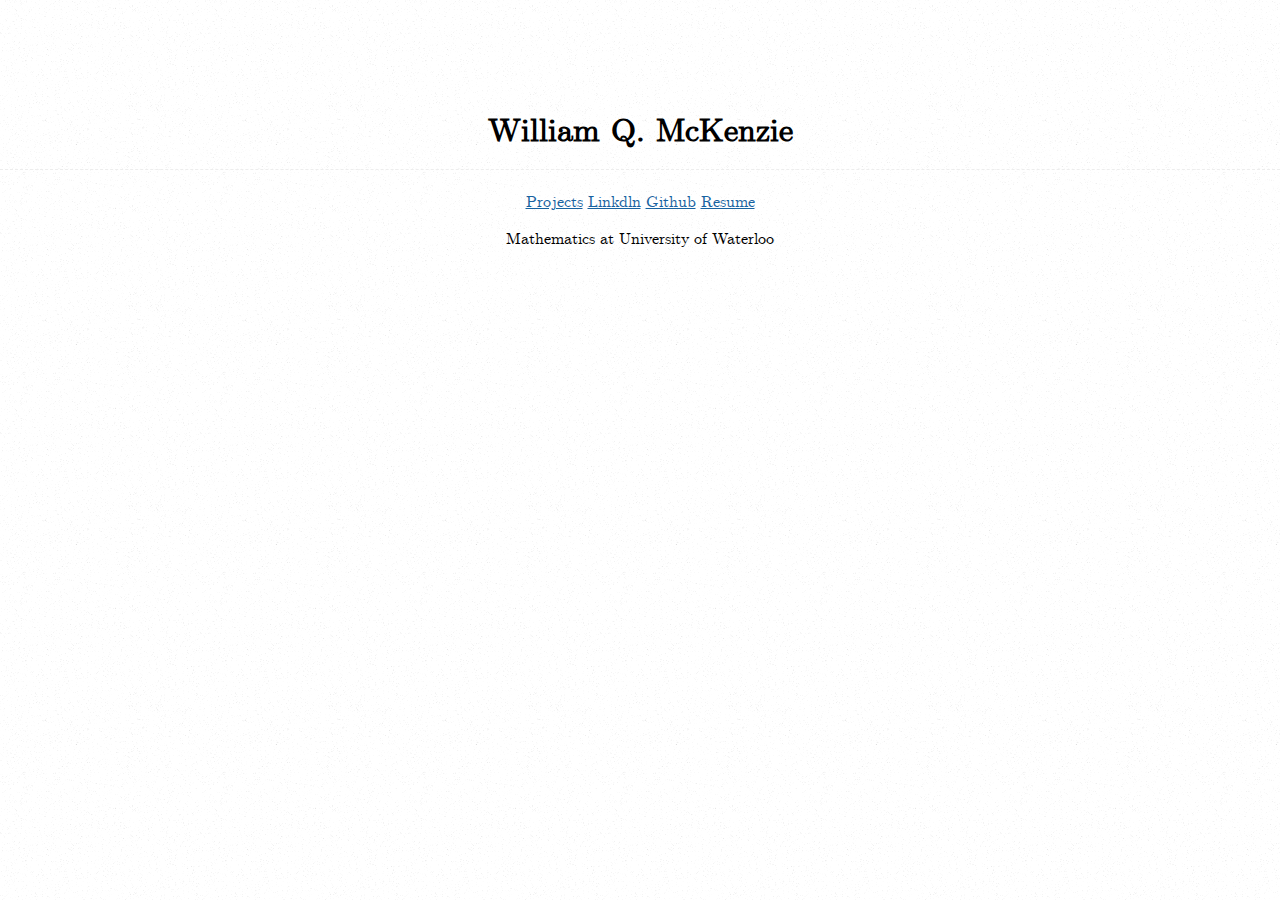
<file: index.html>
<!DOCTYPE html>
<html lang="en">
<head>
    <meta charset="UTF-8">
    <meta name="viewport" content="width=device-width, initial-scale=1.0">
    <link rel="stylesheet" href="styles.css">
    <title>William McKenzie</title>
</head>
<body>
    <div class="top">
        <h1>William Q. McKenzie</h1>
        <div>
            <a href="./projects/index.html">Projects</a>
            <a href="https://www.linkedin.com/in/williamckenzie/">Linkdln</a>
            <a href="https://github.com/WilliamMcKenzie">Github</a>
            <a href="Resume.pdf">Resume</a>
        </div>
        <p>Mathematics at University of Waterloo</p>
    </div>
</body>
</html>
</file>
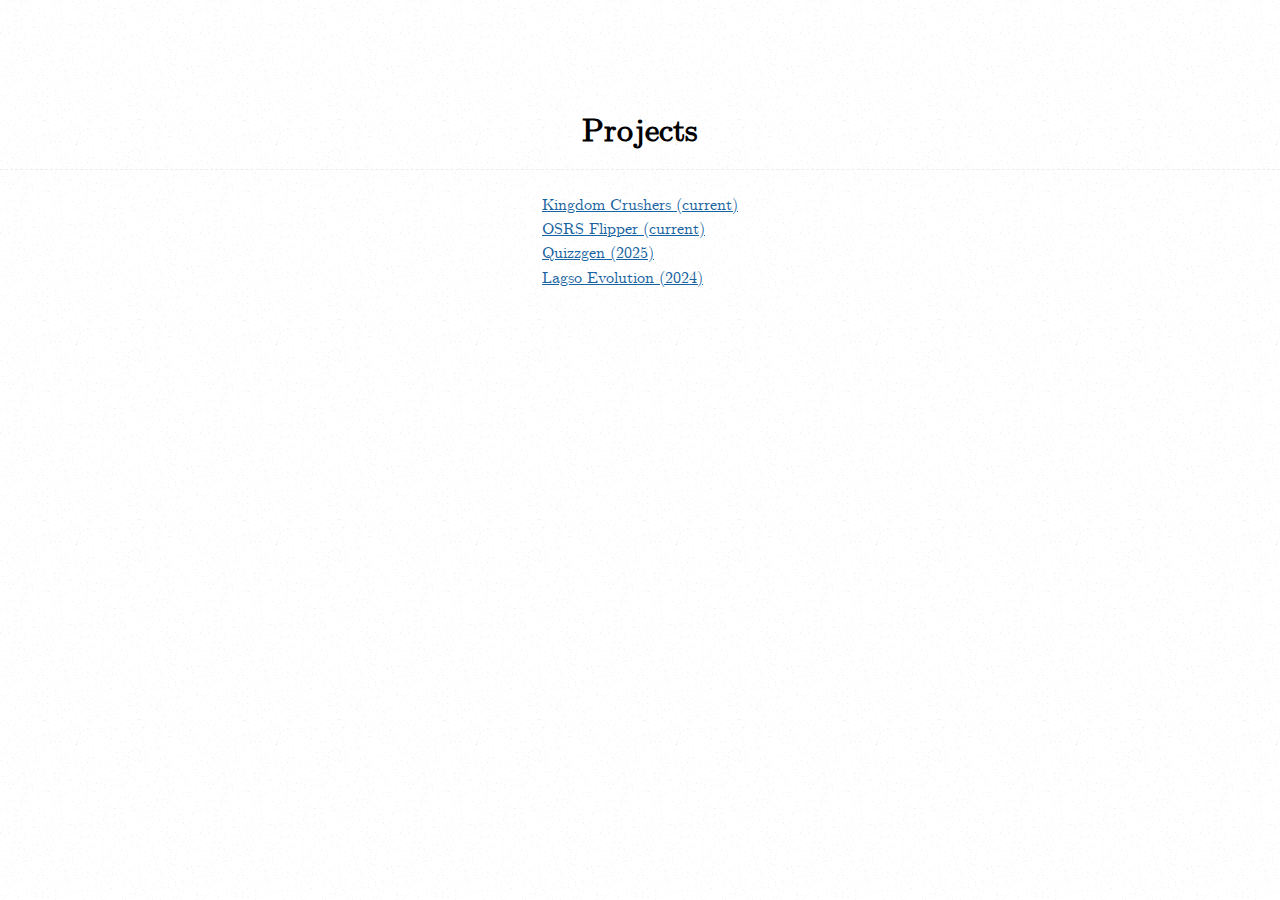
<file: projects/index.html>
<!DOCTYPE html>
<html lang="en">
<head>
    <meta charset="UTF-8">
    <meta name="viewport" content="width=device-width, initial-scale=1.0">
    <link rel="stylesheet" href="../styles.css">
    <title>William McKenzie</title>
</head>
<body>
    <div class="top">
        <h1>Projects</h1>
        <div class="container">
            <a href="./kingdomcrushers.html">Kingdom Crushers (current)</a>
            <a href="./osrsflipper.html">OSRS Flipper (current)</a>
            <a href="./quizzgen.html">Quizzgen (2025)</a>
            <a href="./lagso.html">Lagso Evolution (2024)</a>
        </div>
    </div>
</body>
</html>
</file>
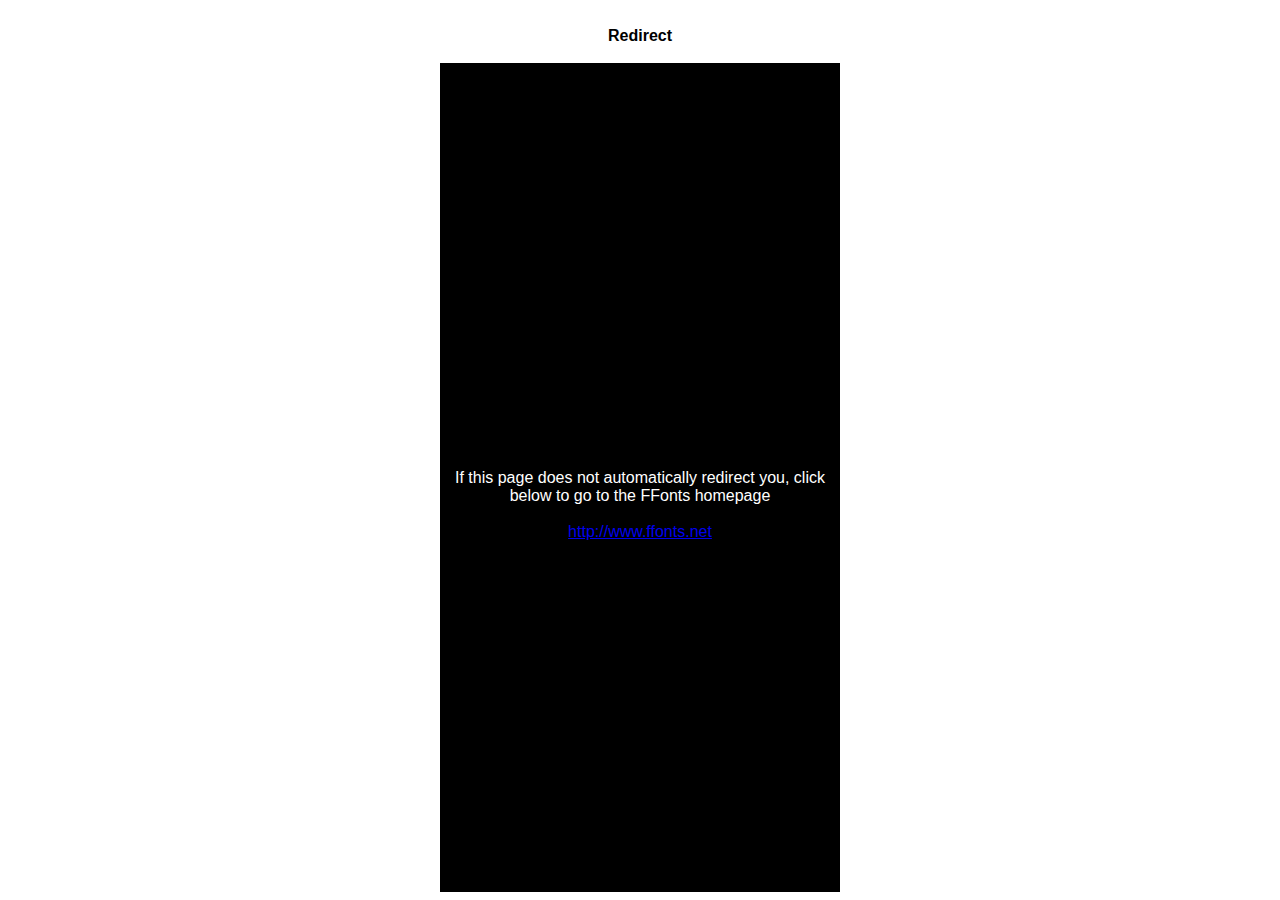
<file: Fonts/ffonts.net.htm>
<HTML>
<HEAD>
<TITLE>FFonts - Redirect</TITLE>
<meta http-equiv="refresh" content="1;url=https://www.ffonts.net">
<script language="javascript">
<!-- 
//location.replace("https://www.ffonts.net");
-->
</script>
</HEAD>

<BODY >
<CENTER>
<TABLE WIDTH="400" HEIGHT="100%" BORDER="0" CELLPADDING="0" CELLSPACING="0">
<TR><TD WIDTH="100%" HEIGHT="20" ALIGN="CENTER" VALIGN="LEFT" BGCOLOR="#FFFFFF"><FONT FACE="Arial, Sans Serif, Verdana" SIZE=3 COLOR="#000000"><B>Redirect</B></FONT></TD></TR>
<TR><TD WIDTH="100%" HEIGHT="300" ALIGN="CENTER" VALIGN="LEFT" BGCOLOR="#000000"><BR><BR><BR>
<FONT FACE="Arial, Sans Serif, Verdana" SIZE=3 COLOR="#FFFFFF">If this page does not automatically redirect you, click below to go to the FFonts homepage</FONT>
<BR><BR>
<FONT FACE="Arial, Sans Serif, Verdana" SIZE=3 COLOR="#FFFFFF"><A HREF="https://www.ffonts.net" TARGET="_top">http://www.ffonts.net</A>
</TD></TR>
</TD></TR>
</TABLE>
</CENTER>
</BODY>
</HTML>
</file>
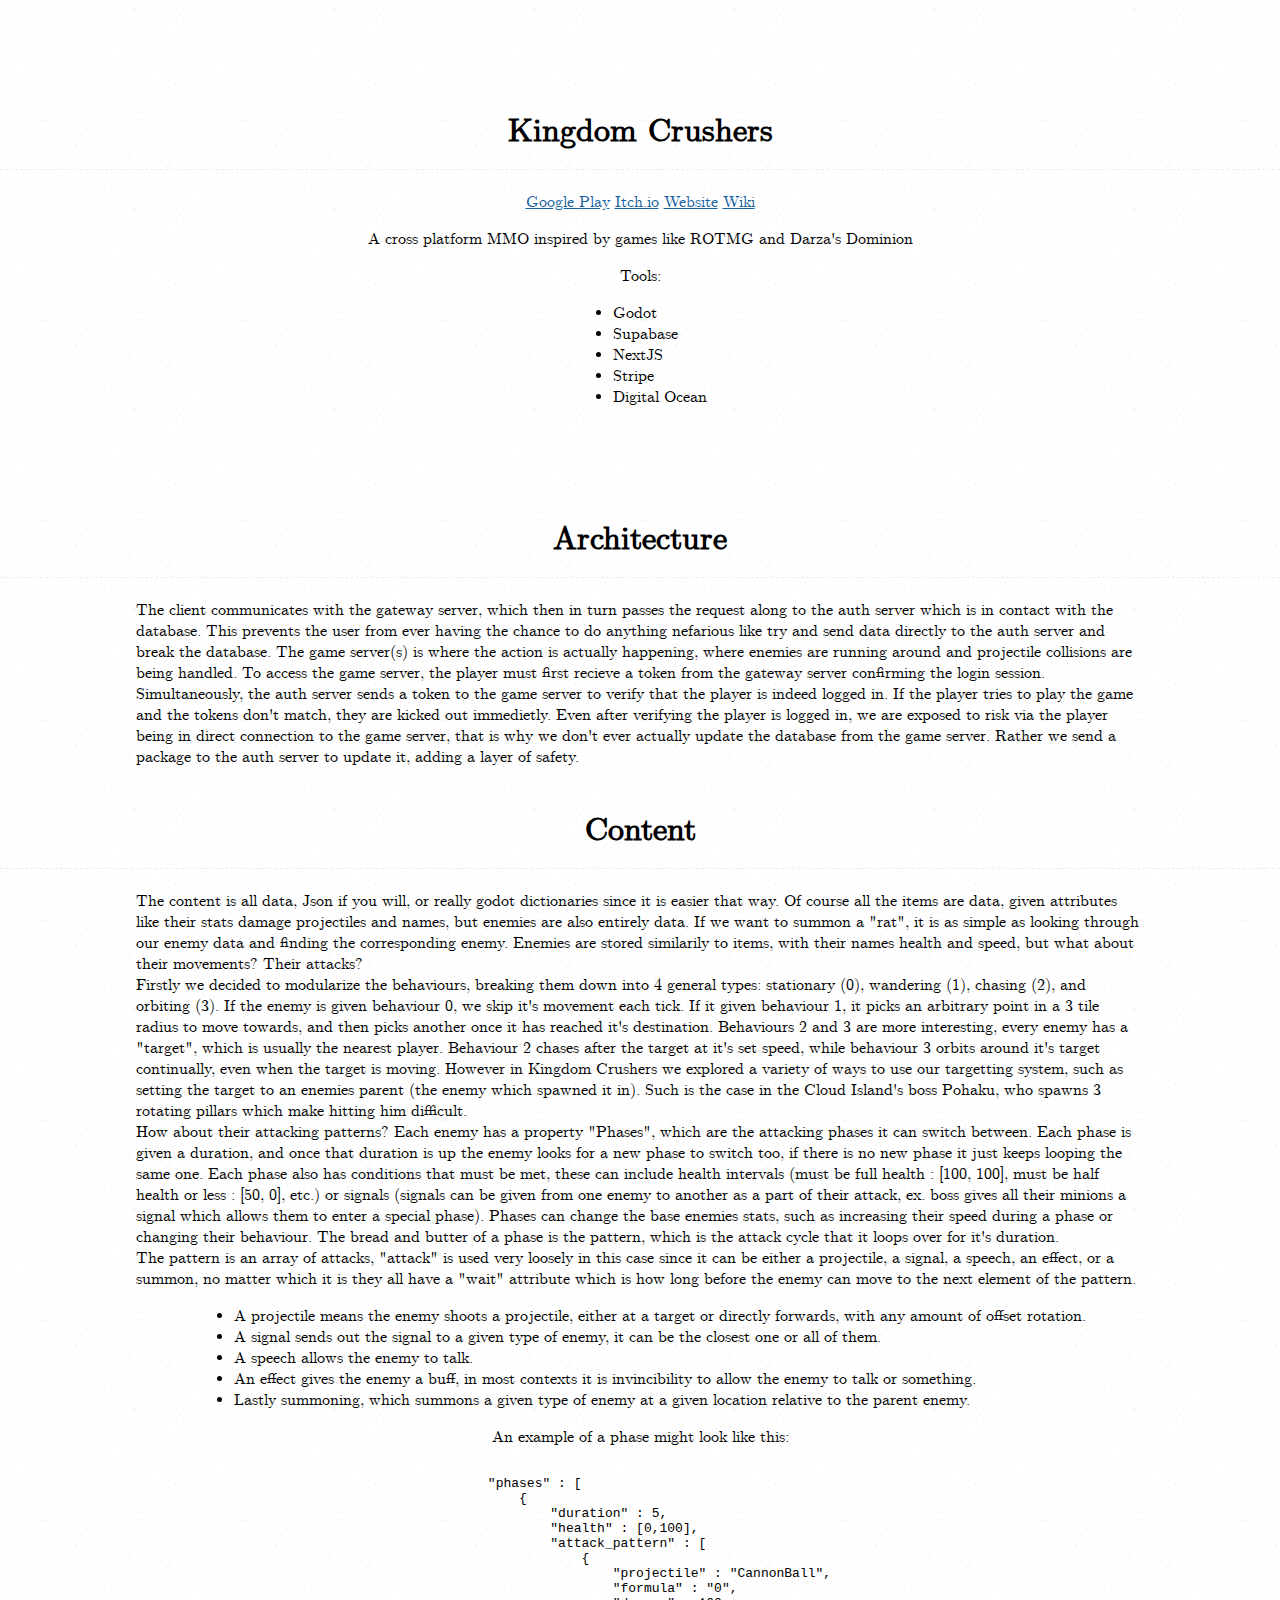
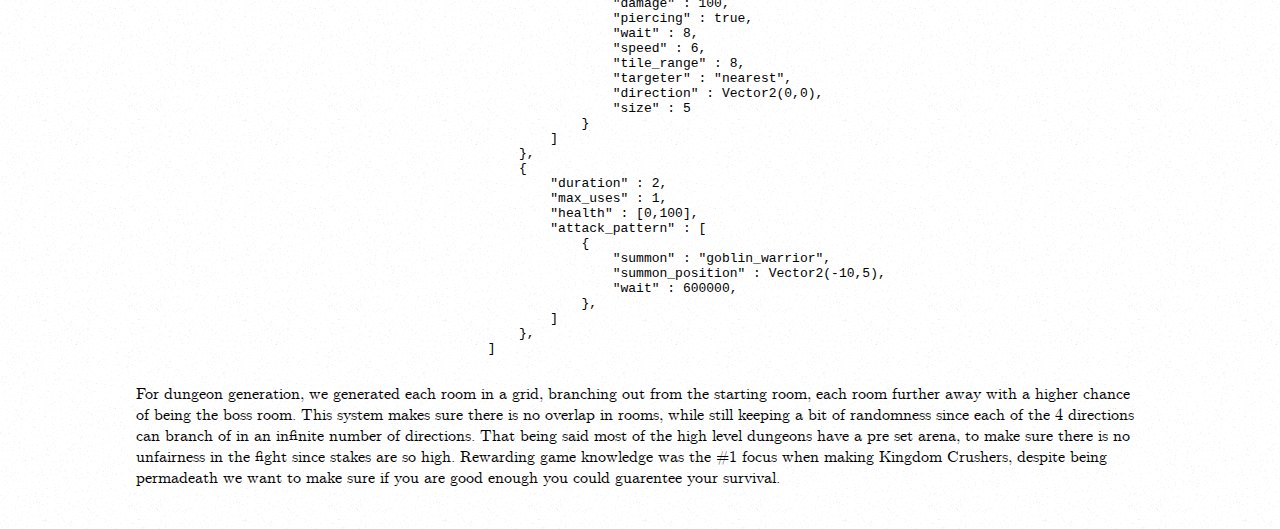
<file: projects/kingdomcrushers.html>
<!DOCTYPE html>
<html lang="en">
<head>
    <meta charset="UTF-8">
    <meta name="viewport" content="width=device-width, initial-scale=1.0">
    <link rel="stylesheet" href="../styles.css">
    <title>William McKenzie</title>
</head>
<body>
    <div class="top">
        <h1>Kingdom Crushers</h1>
        <div>
            <a href="https://play.google.com/store/apps/details?id=com.williamqm.mmorelam&ref=producthunt">Google Play</a>
            <a href="https://williamqm.itch.io/kingdom-crushers-mmo">Itch.io</a>
            <a href="https://kingdomcrushers.io">Website</a>
            <a href="https://wiki.kingdomcrushers.io">Wiki</a>
        </div>
        <p>A cross platform MMO inspired by games like ROTMG and Darza's Dominion</p>
        Tools:
        <ul>
            <li>Godot</li>
            <li>Supabase</li>
            <li>NextJS</li>
            <li>Stripe</li>
            <li>Digital Ocean</li>
        </ul>
        <p>

            <br/><br/>
            <h1>Architecture</h1>
            The client communicates with the gateway server, which then in turn passes the request along to the auth server which is in contact with the database. This prevents the user from ever having the chance to do anything nefarious like try and send data directly to the auth server and break the database. The game server(s) is where the action is actually happening, where enemies are running around and projectile collisions are being handled. To access the game server, the player must first recieve a token from the gateway server confirming the login session. Simultaneously, the auth server sends a token to the game server to verify that the player is indeed logged in. If the player tries to play the game and the tokens don't match, they are kicked out immedietly. Even after verifying the player is logged in, we are exposed to risk via the player being in direct connection to the game server, that is why we don't ever actually update the database from the game server. Rather we send a package to the auth server to update it, adding a layer of safety.
            <br/><br/>
            <h1>Content</h1>
            The content is all data, Json if you will, or really godot dictionaries since it is easier that way. Of course all the items are data, given attributes like their stats damage projectiles and names, but enemies are also entirely data. If we want to summon a "rat", it is as simple as looking through our enemy data and finding the corresponding enemy. Enemies are stored similarily to items, with their names health and speed, but what about their movements? Their attacks? <br/> Firstly we decided to modularize the behaviours, breaking them down into 4 general types: stationary (0), wandering (1), chasing (2), and orbiting (3). If the enemy is given behaviour 0, we skip it's movement each tick. If it given behaviour 1, it picks an arbitrary point in a 3 tile radius to move towards, and then picks another once it has reached it's destination. Behaviours 2 and 3 are more interesting, every enemy has a "target", which is usually the nearest player. Behaviour 2 chases after the target at it's set speed, while behaviour 3 orbits around it's target continually, even when the target is moving. However in Kingdom Crushers we explored a variety of ways to use our targetting system, such as setting the target to an enemies parent (the enemy which spawned it in). Such is the case in the Cloud Island's boss Pohaku, who spawns 3 rotating pillars which make hitting him difficult.
            <br/> How about their attacking patterns? Each enemy has a property "Phases", which are the attacking phases it can switch between. Each phase is given a duration, and once that duration is up the enemy looks for a new phase to switch too, if there is no new phase it just keeps looping the same one. Each phase also has conditions that must be met, these can include health intervals (must be full health : [100, 100], must be half health or less : [50, 0], etc.) or signals (signals can be given from one enemy to another as a part of their attack, ex. boss gives all their minions a signal which allows them to enter a special phase). Phases can change the base enemies stats, such as increasing their speed during a phase or changing their behaviour. The bread and butter of a phase is the pattern, which is the attack cycle that it loops over for it's duration.
            <br/> The pattern is an array of attacks, "attack" is used very loosely in this case since it can be either a projectile, a signal, a speech, an effect, or a summon, no matter which it is they all have a "wait" attribute which is how long before the enemy can move to the next element of the pattern.
            <ul>
                <li>A projectile means the enemy shoots a projectile, either at a target or directly forwards, with any amount of offset rotation.</li>
                <li>A signal sends out the signal to a given type of enemy, it can be the closest one or all of them.</li>
                <li>A speech allows the enemy to talk.</li>
                <li>An effect gives the enemy a buff, in most contexts it is invincibility to allow the enemy to talk or something.</li>
                <li>Lastly summoning, which summons a given type of enemy at a given location relative to the parent enemy.</li>
            </ul>
            An example of a phase might look like this:
            <pre><code>
            "phases" : [
                {
                    "duration" : 5,
                    "health" : [0,100],
                    "attack_pattern" : [
                        {
                            "projectile" : "CannonBall",
                            "formula" : "0",
                            "damage" : 100,
                            "piercing" : true,
                            "wait" : 8,
                            "speed" : 6,
                            "tile_range" : 8,
                            "targeter" : "nearest",
                            "direction" : Vector2(0,0),
                            "size" : 5
                        }
                    ]
                },
                {
                    "duration" : 2,
                    "max_uses" : 1,
                    "health" : [0,100],
                    "attack_pattern" : [
                        {
                            "summon" : "goblin_warrior",
                            "summon_position" : Vector2(-10,5),
                            "wait" : 600000,
                        },
                    ]
                },
            ]
            </code></pre>
            For dungeon generation, we generated each room in a grid, branching out from the starting room, each room further away with a higher chance of being the boss room. This system makes sure there is no overlap in rooms, while still keeping a bit of randomness since each of the 4 directions can branch of in an infinite number of directions. That being said most of the high level dungeons have a pre set arena, to make sure there is no unfairness in the fight since stakes are so high. Rewarding game knowledge was the #1 focus when making Kingdom Crushers, despite being permadeath we want to make sure if you are good enough you could guarentee your survival.
            <br/> 
        </p>
    </div>
</body>
</html>
</file>
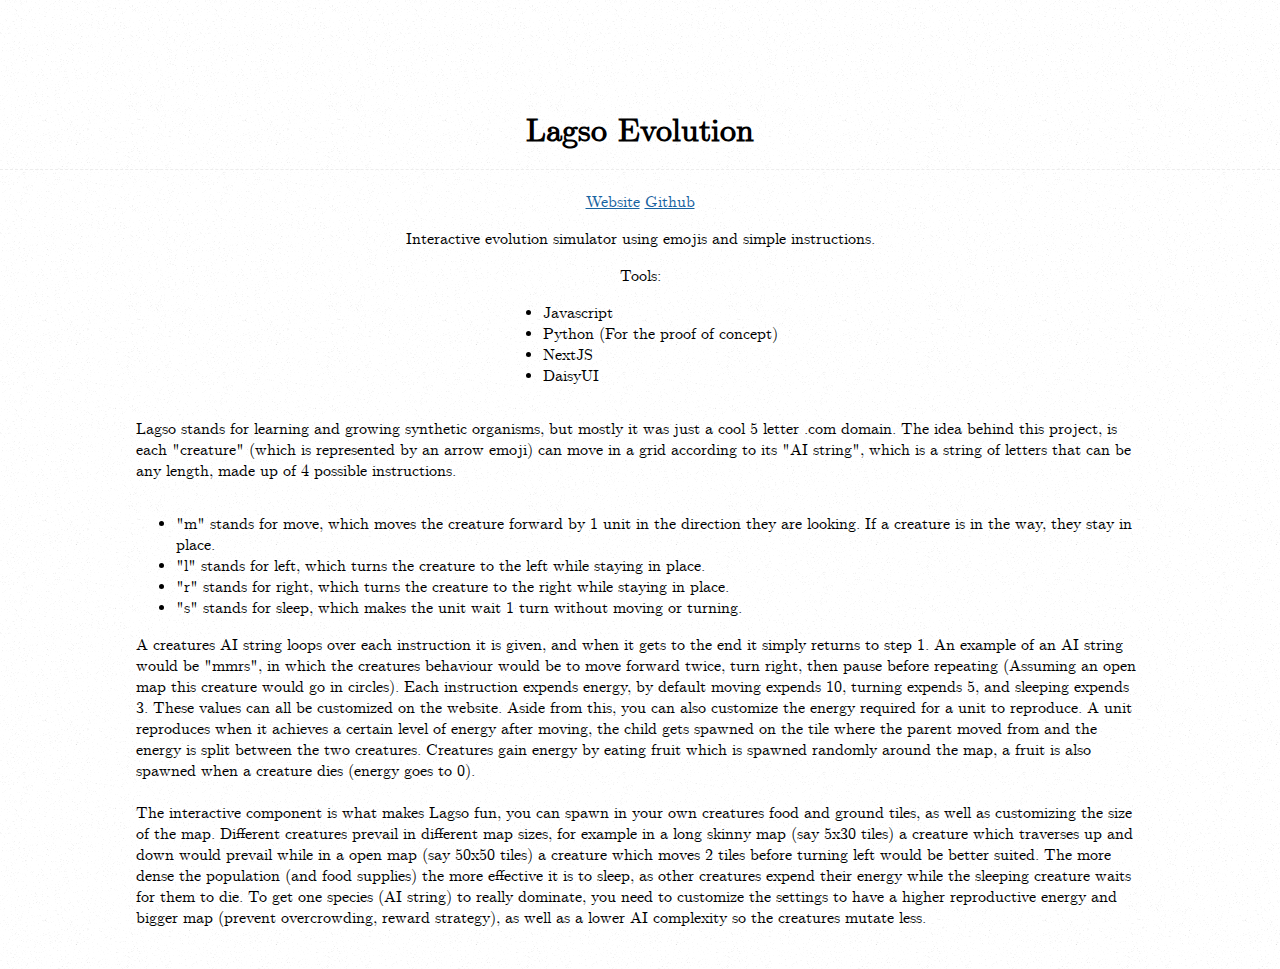
<file: projects/lagso.html>
<!DOCTYPE html>
<html lang="en">
<head>
    <meta charset="UTF-8">
    <meta name="viewport" content="width=device-width, initial-scale=1.0">
    <link rel="stylesheet" href="../styles.css">
    <title>William McKenzie</title>
</head>
<body>
    <div class="top">
        <h1>Lagso Evolution</h1>
        <div>
            <a href="https://lagso.com">Website</a>
            <a href="https://github.com/WilliamMcKenzie/lagso_evolution">Github</a>
        </div>
        <p>Interactive evolution simulator using emojis and simple instructions.</p>
        Tools:
        <ul>
            <li>Javascript</li>
            <li>Python (For the proof of concept)</li>
            <li>NextJS</li>
            <li>DaisyUI</li>
        </ul>
        <p>
            Lagso stands for learning and growing synthetic organisms, but mostly it was just a cool 5 letter .com domain. The idea behind this project, is each "creature" (which is represented by an arrow emoji) can move in a grid according to its "AI string", which is a string of letters that can be any length, made up of 4 possible instructions.
            <ul>
                <li>"m" stands for move, which moves the creature forward by 1 unit in the direction they are looking. If a creature is in the way, they stay in place.</li>
                <li>"l" stands for left, which turns the creature to the left while staying in place.</li>
                <li>"r" stands for right, which turns the creature to the right while staying in place.</li>
                <li>"s" stands for sleep, which makes the unit wait 1 turn without moving or turning.</li>
            </ul>
            A creatures AI string loops over each instruction it is given, and when it gets to the end it simply returns to step 1. An example of an AI string would be "mmrs", in which the creatures behaviour would be to move forward twice, turn right, then pause before repeating (Assuming an open map this creature would go in circles). Each instruction expends energy, by default moving expends 10, turning expends 5, and sleeping expends 3. These values can all be customized on the website. Aside from this, you can also customize the energy required for a unit to reproduce. A unit reproduces when it achieves a certain level of energy after moving, the child gets spawned on the tile where the parent moved from and the energy is split between the two creatures. Creatures gain energy by eating fruit which is spawned randomly around the map, a fruit is also spawned when a creature dies (energy goes to 0).
            <br/><br/>
            The interactive component is what makes Lagso fun, you can spawn in your own creatures food and ground tiles, as well as customizing the size of the map. Different creatures prevail in different map sizes, for example in a long skinny map (say 5x30 tiles) a creature which traverses up and down would prevail while in a open map (say 50x50 tiles) a creature which moves 2 tiles before turning left would be better suited. The more dense the population (and food supplies) the more effective it is to sleep, as other creatures expend their energy while the sleeping creature waits for them to die. To get one species (AI string) to really dominate, you need to customize the settings to have a higher reproductive energy and bigger map (prevent overcrowding, reward strategy), as well as a lower AI complexity so the creatures mutate less.
        </p>
    </div>
</body>
</html>
</file>
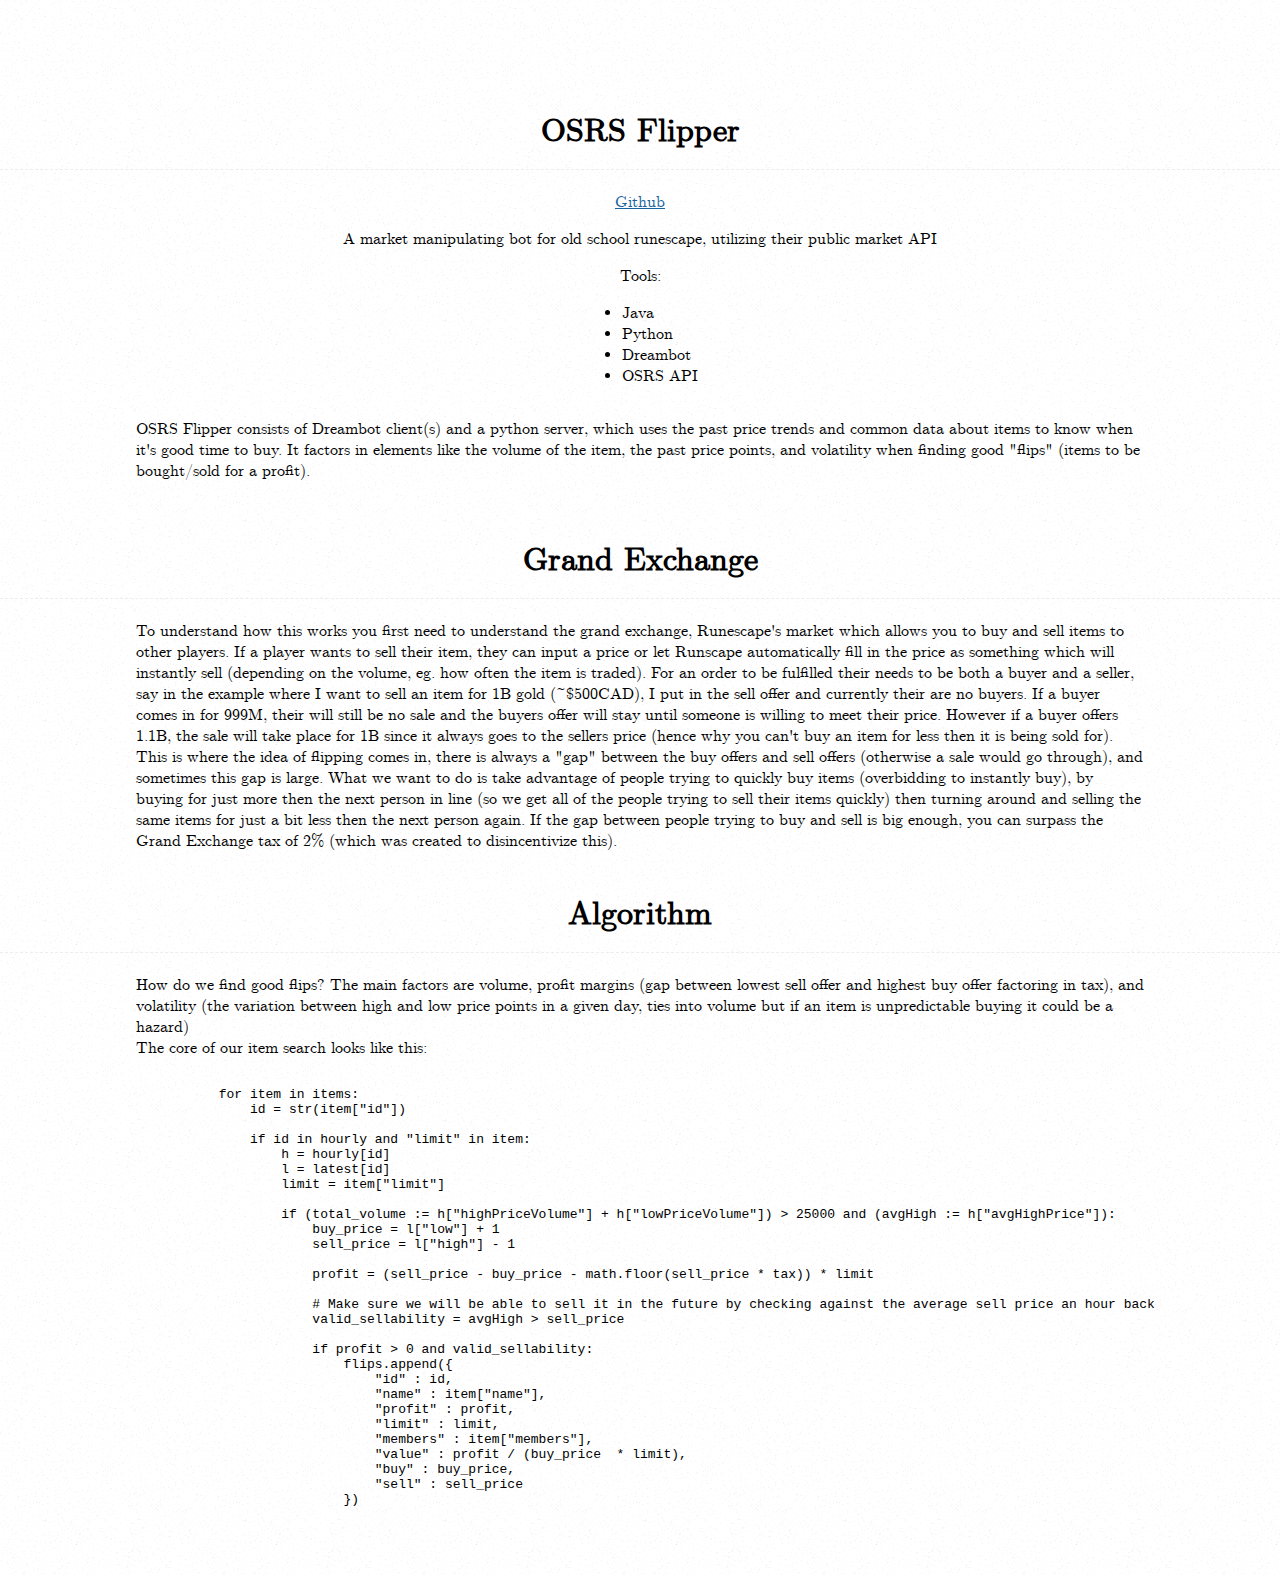
<file: projects/osrsflipper.html>
<!DOCTYPE html>
<html lang="en">
<head>
    <meta charset="UTF-8">
    <meta name="viewport" content="width=device-width, initial-scale=1.0">
    <link rel="stylesheet" href="../styles.css">
    <title>William McKenzie</title>
</head>
<body>
    <div class="top">
        <h1>OSRS Flipper</h1>
        <div>
            <a href="https://github.com/WilliamMcKenzie/OSRS-Flipper">Github</a>
        </div>
        <p>A market manipulating bot for old school runescape, utilizing their public market API</p>
        Tools:
        <ul>
            <li>Java</li>
            <li>Python</li>
            <li>Dreambot</li>
            <li>OSRS API</li>
        </ul>
        <p>
            OSRS Flipper consists of Dreambot client(s) and a python server, which uses the past price trends and common data about items to know when it's good time to buy. It factors in elements like the volume of the item, the past price points, and volatility when finding good "flips" (items to be bought/sold for a profit). 
            <br/><br/>
            <h1>Grand Exchange</h1>
            To understand how this works you first need to understand the grand exchange, Runescape's market which allows you to buy and sell items to other players. If a player wants to sell their item, they can input a price or let Runscape automatically fill in the price as something which will instantly sell (depending on the volume, eg. how often the item is traded). For an order to be fulfilled their needs to be both a buyer and a seller, say in the example where I want to sell an item for 1B gold (~$500CAD), I put in the sell offer and currently their are no buyers. If a buyer comes in for 999M, their will still be no sale and the buyers offer will stay until someone is willing to meet their price. However if a buyer offers 1.1B, the sale will take place for 1B since it always goes to the sellers price (hence why you can't buy an item for less then it is being sold for). This is where the idea of flipping comes in, there is always a "gap" between the buy offers and sell offers (otherwise a sale would go through), and sometimes this gap is large. What we want to do is take advantage of people trying to quickly buy items (overbidding to instantly buy), by buying for just more then the next person in line (so we get all of the people trying to sell their items quickly) then turning around and selling the same items for just a bit less then the next person again. If the gap between people trying to buy and sell is big enough, you can surpass the Grand Exchange tax of 2% (which was created to disincentivize this).
            <br/><br/>
            <h1>Algorithm</h1>
            How do we find good flips? The main factors are volume, profit margins (gap between lowest sell offer and highest buy offer factoring in tax), and volatility (the variation between high and low price points in a given day, ties into volume but if an item is unpredictable buying it could be a hazard)
            <br/>
            The core of our item search looks like this:

            <pre><code>
            for item in items:
                id = str(item["id"])
                
                if id in hourly and "limit" in item:
                    h = hourly[id]
                    l = latest[id]
                    limit = item["limit"]
                    
                    if (total_volume := h["highPriceVolume"] + h["lowPriceVolume"]) > 25000 and (avgHigh := h["avgHighPrice"]):
                        buy_price = l["low"] + 1
                        sell_price = l["high"] - 1
                        
                        profit = (sell_price - buy_price - math.floor(sell_price * tax)) * limit
                        
                        # Make sure we will be able to sell it in the future by checking against the average sell price an hour back
                        valid_sellability = avgHigh > sell_price
                        
                        if profit > 0 and valid_sellability:
                            flips.append({
                                "id" : id,
                                "name" : item["name"],
                                "profit" : profit,
                                "limit" : limit,
                                "members" : item["members"],
                                "value" : profit / (buy_price  * limit),
                                "buy" : buy_price,
                                "sell" : sell_price
                            })
            </code></pre>
        </p>
    </div>
</body>
</html>
</file>
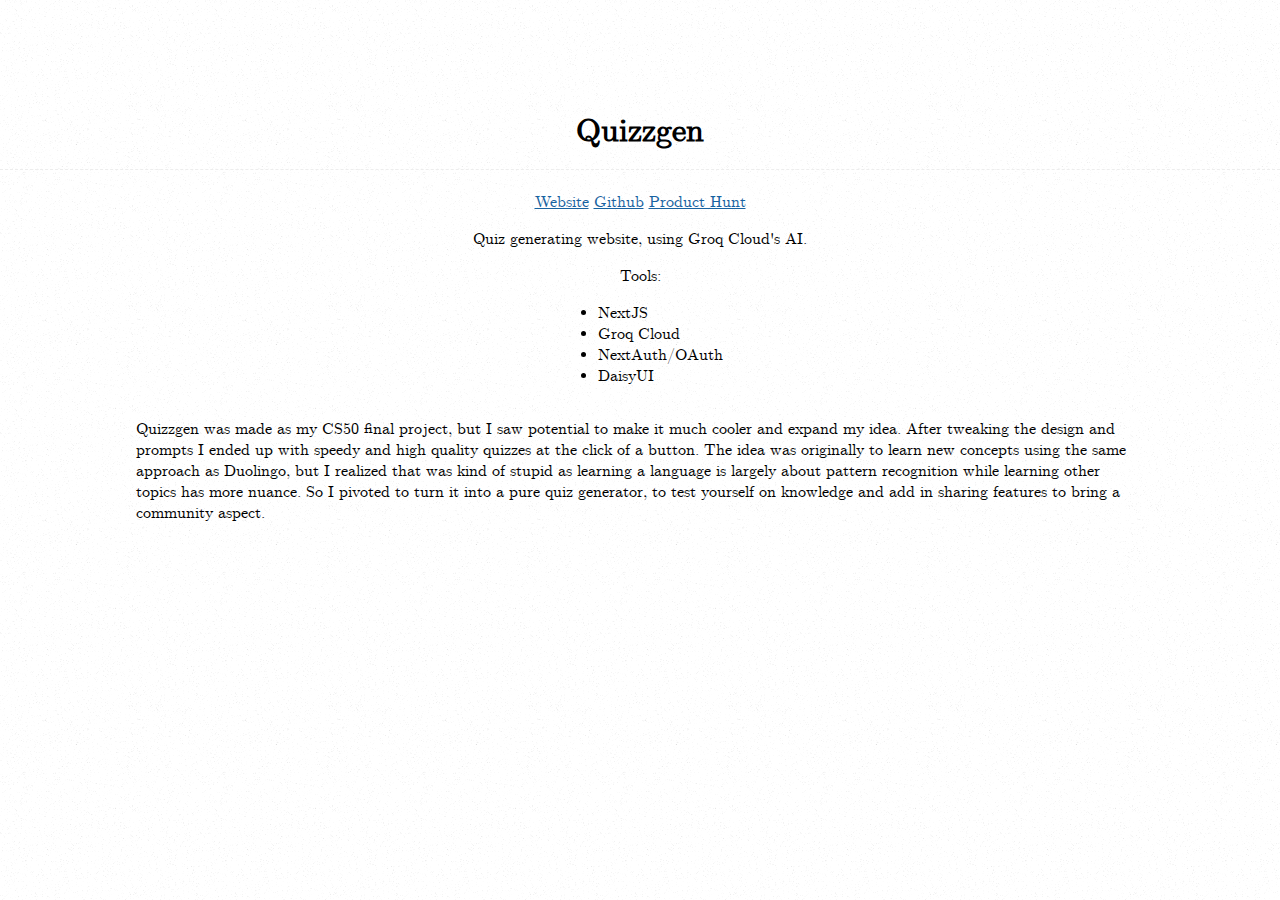
<file: projects/quizzgen.html>
<!DOCTYPE html>
<html lang="en">
<head>
    <meta charset="UTF-8">
    <meta name="viewport" content="width=device-width, initial-scale=1.0">
    <link rel="stylesheet" href="../styles.css">
    <title>William McKenzie</title>
</head>
<body>
    <div class="top">
        <h1>Quizzgen</h1>
        <div>
            <a href="https://www.quizzgen.com/">Website</a>
            <a href="https://github.com/WilliamMcKenzie/QuizGenerator">Github</a>
            <a href="https://www.producthunt.com/products/quizzgen?utm_source=badge-follow&utm_medium=badge&utm_source=badge-quizzgen">Product Hunt</a>
        </div>
        <p>Quiz generating website, using Groq Cloud's AI.</p>
        Tools:
        <ul>
            <li>NextJS</li>
            <li>Groq Cloud</li>
            <li>NextAuth/OAuth</li>
            <li>DaisyUI</li>
        </ul>
        <p>
            Quizzgen was made as my CS50 final project, but I saw potential to make it much cooler and expand my idea. After tweaking the design and prompts I ended up with speedy and high quality quizzes at the click of a button. The idea was originally to learn new concepts using the same approach as Duolingo, but I realized that was kind of stupid as learning a language is largely about pattern recognition while learning other topics has more nuance. So I pivoted to turn it into a pure quiz generator, to test yourself on knowledge and add in sharing features to bring a community aspect.
        </p>
    </div>
</body>
</html>
</file>
<file: styles.css>
@font-face {
  font-family: Bold; /* set name */
  src: url("/Fonts/cmunrm.ttf"); /* url of the font */
}

@font-face {
  font-family: Regular; /* set name */
  src: url("/Fonts/cmunrm.ttf"); /* url of the font */
}

body {
  margin-top: 10vh;
  padding-left: 10vw;
  padding-right: 10vw;
  font-family: Regular;

  background: url("./noise.png") repeat scroll left top;
}

.top {
  display: flex;
  flex-direction: column;
  align-items: center;
}

.container {
  display: flex;
  flex-direction: column;
  align-items: left;
}

h1 {
  font-family: Bold;
  text-align: center;
  width: 100vw;
  padding-bottom: 1rem;
  border-bottom: 1px rgb(237, 237, 237) dashed;
}

a {
  color: #1863A1;
  margin-top: 0.2rem;
}
a:visited {
  color:#1863A1;
}
a:hover {
  color: #1e85d9;
}
</file>
